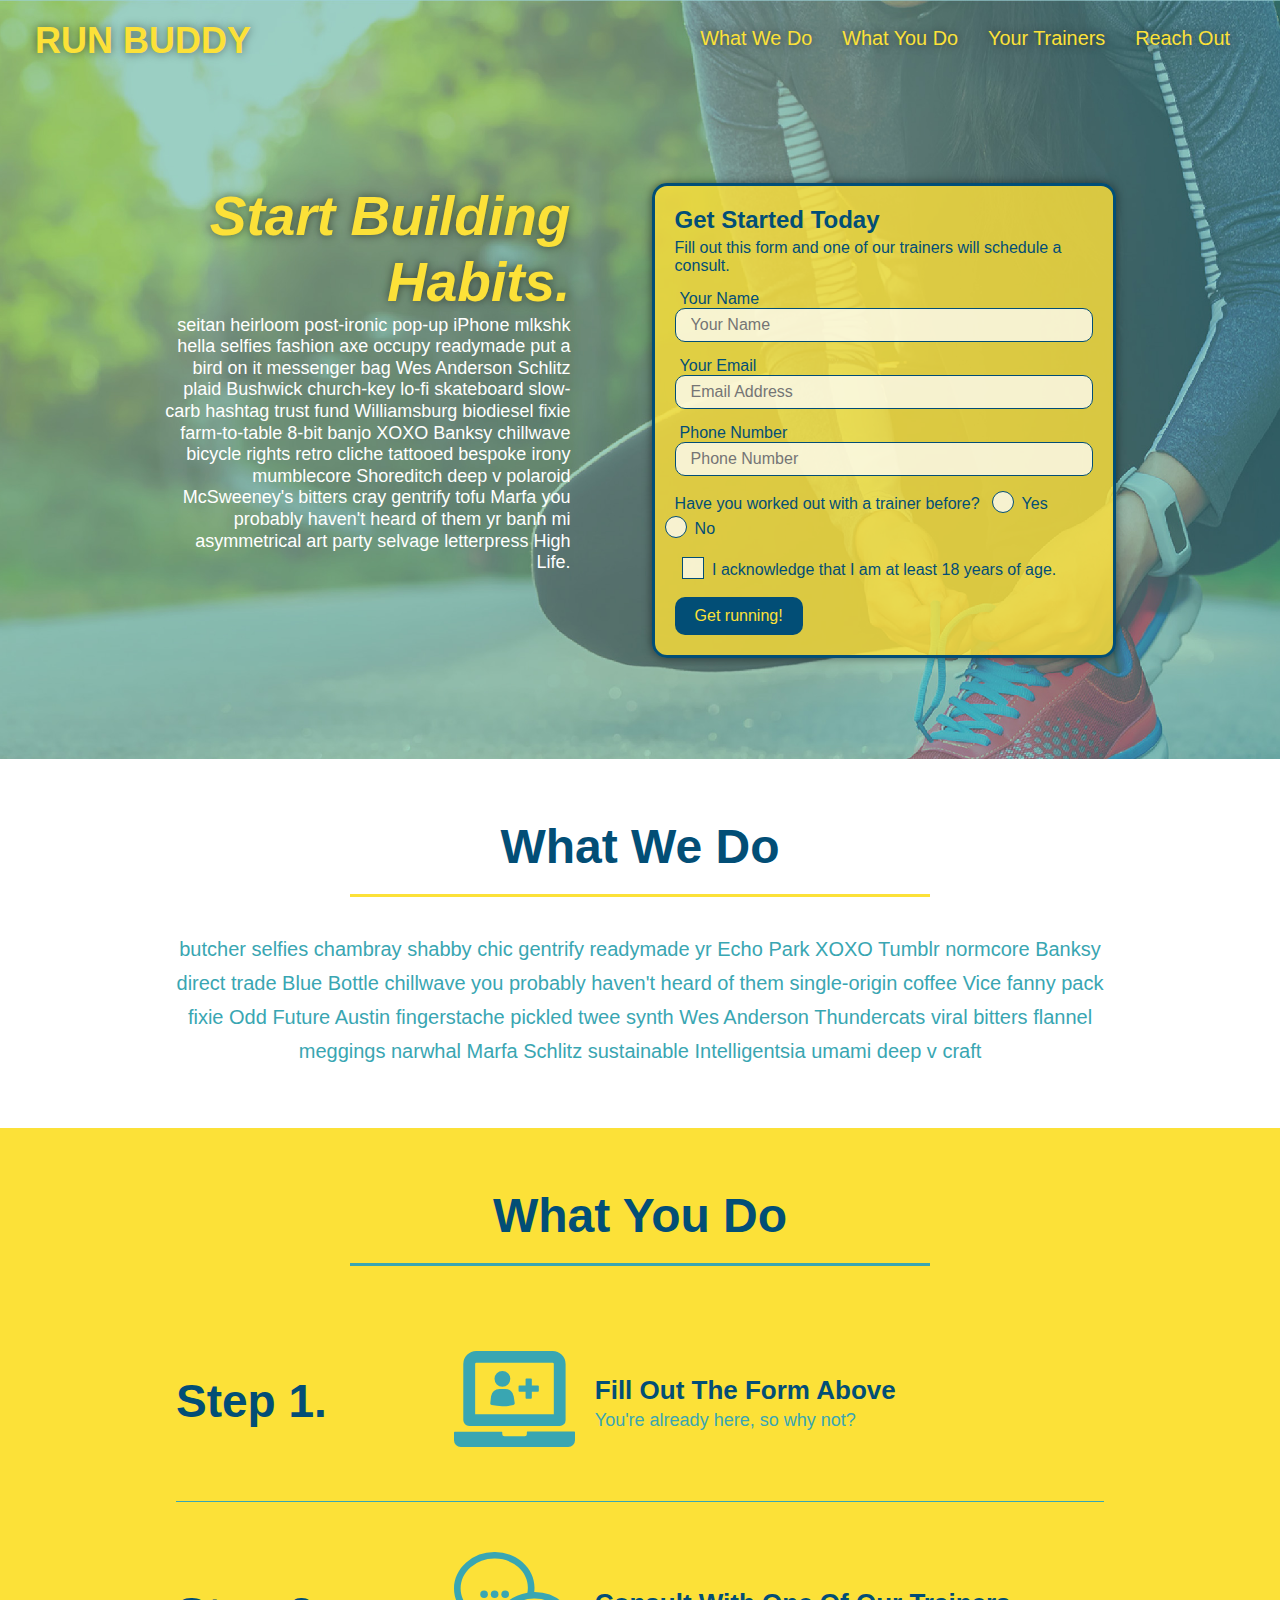
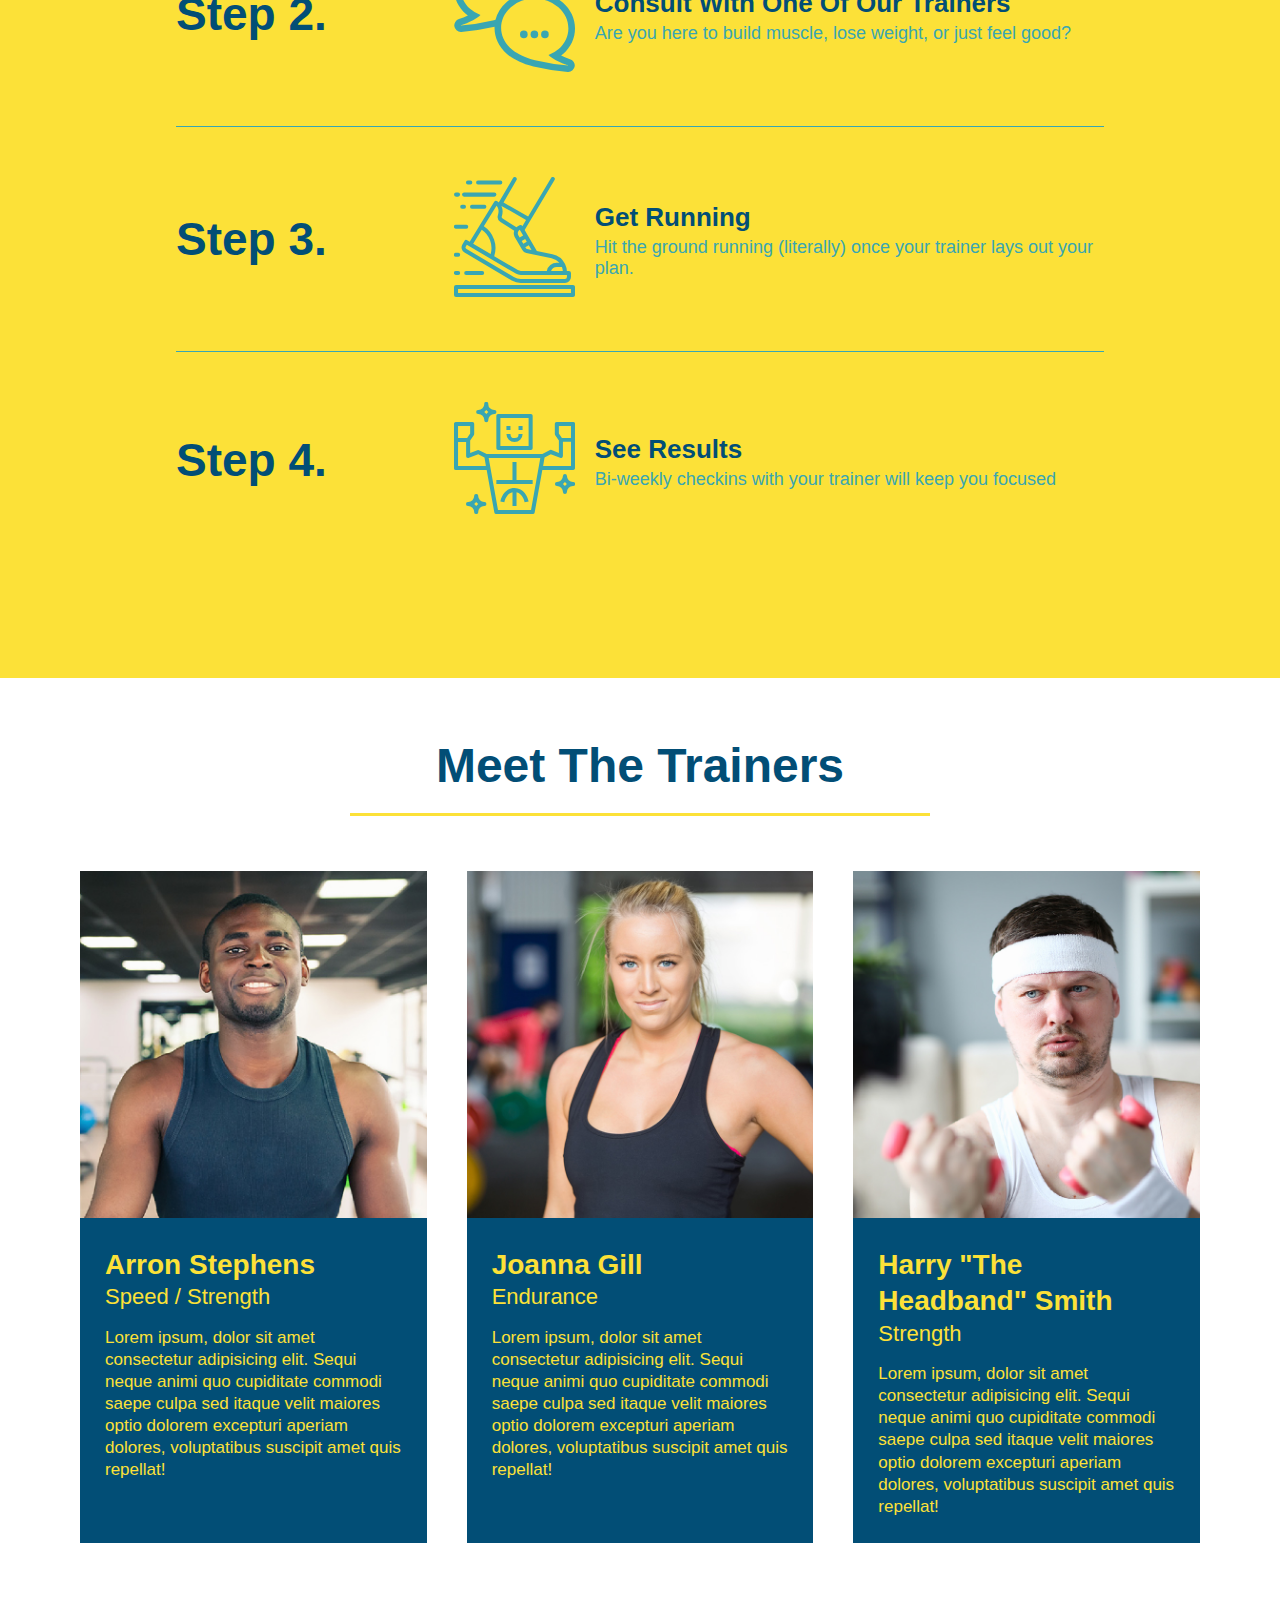
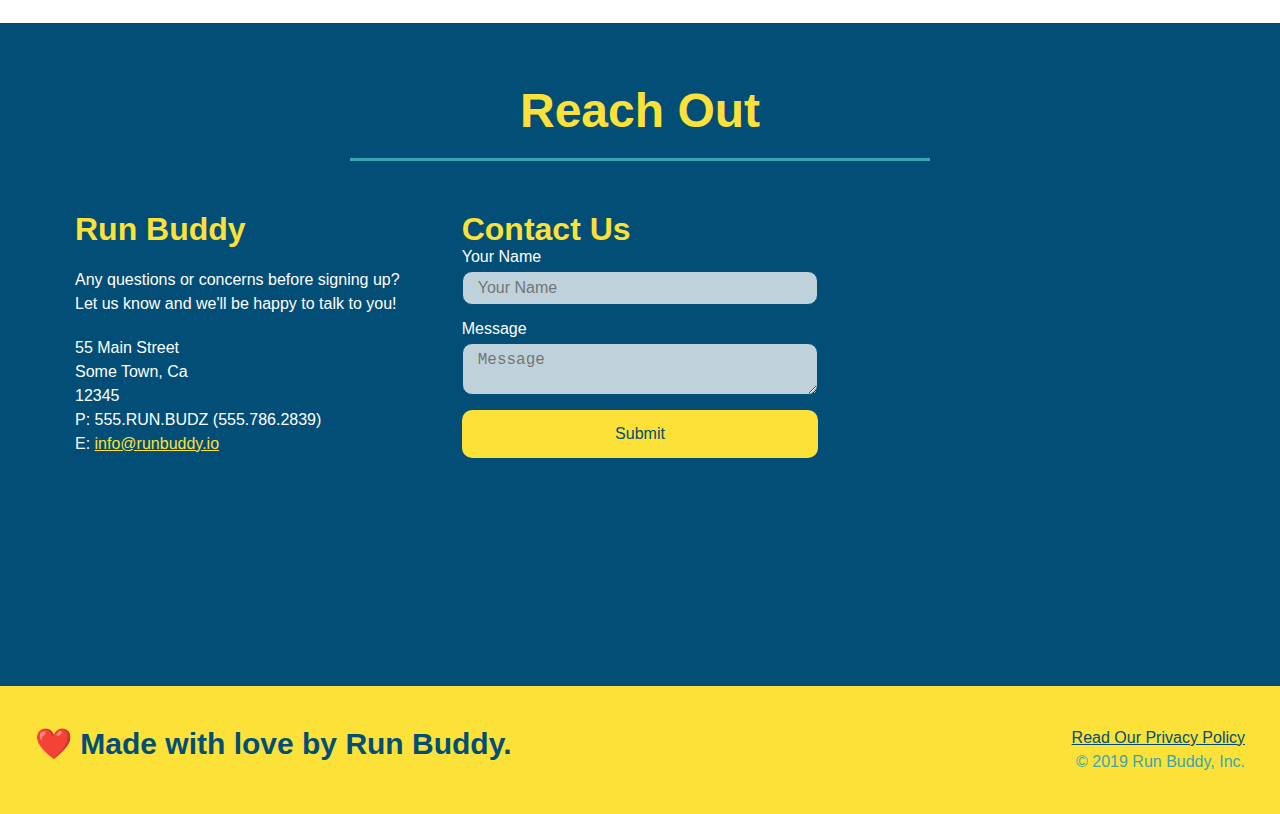
<file: index.html>
<!DOCTYPE html>
<html lang="en">

<head>
  <meta charset="UTF-8" />
  <meta name="viewport" content="width=device-width, initial-scale=1.0" />
  <link rel="stylesheet" href="./assets/css/style.css">
  <title>Run Buddy</title>
</head>

<body>
  <!-- navigation tags - block level element -->
  <header>
    <h1>
      <a href="/">RUN BUDDY</a>
    </h1>
    <nav>
      <ul>
        <li>
          <a href="#what-we-do">What We Do</a>
        </li>
        <li>
          <a href="#what-you-do">What You Do</a>
        </li>
        <li>
          <a href="#your-trainers">Your Trainers</a>
        </li>
        <li>
          <a href="#reach-out">Reach Out</a>
        </li>
      </ul>
    </nav>
  </header>
  <!-- end navigation -->

  <!-- hero/jumbotron -->
  <section class="hero">
    <div class="hero-cta">
      <h2>Start Building Habits.</h2>
      <p>
        seitan heirloom post-ironic pop-up iPhone mlkshk hella selfies fashion axe occupy readymade put a bird on it
        messenger bag Wes Anderson Schlitz plaid Bushwick church-key lo-fi skateboard slow-carb hashtag trust fund
        Williamsburg biodiesel fixie farm-to-table 8-bit banjo XOXO Banksy chillwave bicycle rights retro cliche
        tattooed bespoke irony mumblecore Shoreditch deep v polaroid McSweeney's bitters cray gentrify tofu Marfa you
        probably haven't heard of them yr banh mi asymmetrical art party selvage letterpress High Life.
      </p>
    </div>

    <div class="hero-form">
      <h3>Get Started Today</h3>
      <p>Fill out this form and one of our trainers will schedule a consult.</p>
      <form>
        <label for="name">Your Name</label>
        <input type="text" placeholder="Your Name" id="name" name="name" class="form-input" />
        <label for="email">Your Email</label>
        <input type="email" placeholder="Email Address" id="email" name="email" class="form-input" />
        <label for="phone">Phone Number</label>
        <input type="tel" placeholder="Phone Number" name="phone" id="phone" class="form-input" />
        <p>
          Have you worked out with a trainer before?
          <span class="radio-wrapper">
            <input type="radio" name="trainer-confirm" id="trainer-yes" />
            <label for="trainer-yes">Yes</label>
          </span>
          <span class="radio-wrapper">
            <input type="radio" name="trainer-confirm" id="trainer-no" />
            <label for="trainer-no">No</label>
          </span>
        </p>
        <p>
          <span class="checkbox-wrapper">
            <input type="checkbox" name="age-confirm" id="checkbox" />
            <label for="checkbox">I acknowledge that I am at least 18 years of age.</label>
          </span>
        </p>
        <button type="submit">
          Get running!
        </button>
      </form>
    </div>
  </section>
  <!-- end header -->

  <!-- "what we do" start - <section> -->
  <section id="what-we-do" class="intro">
    <div class="flex-row">
      <h2 class="section-title primary-border">
        What We Do
      </h2>
    </div>
    <div class="flex-row">
      <p>
        butcher selfies chambray shabby chic gentrify readymade yr Echo Park XOXO Tumblr normcore Banksy direct trade
        Blue Bottle chillwave you probably haven't heard of them single-origin coffee Vice fanny pack fixie Odd Future
        Austin fingerstache pickled twee synth Wes Anderson Thundercats viral bitters flannel meggings narwhal Marfa
        Schlitz sustainable Intelligentsia umami deep v craft
      </p>
    </div>
  </section>
  <!-- end "what we do" -->

  <!-- "what you do" start -->
  <section id="what-you-do" class="steps">
    <div class="flex-row">
      <h2 class="section-title secondary-border">
        What You Do
      </h2>
    </div>
    <div class="step">
      <h3>Step 1.</h3>
      <div class="step-info">
        <div class="step-img">
          <img src="./assets/images/step-1.svg" alt="" />
        </div>
        <div class="step-text">
          <h4>Fill Out The Form Above</h4>
          <p>You're already here, so why not?</p>
        </div>
      </div>
    </div>
    <div class="step">
      <h3>Step 2.</h3>
      <div class="step-info">
        <div class="step-img">
          <img src="./assets/images/step-2.svg" alt="" />
        </div>
        <div class="step-text">
          <h4>Consult With One Of Our Trainers</h4>
          <p>Are you here to build muscle, lose weight, or just feel good?</p>
        </div>
      </div>
    </div>
    <div class="step">
      <h3>Step 3.</h3>
      <div class="step-info">
        <div class="step-img">
          <img src="./assets/images/step-3.svg" alt="" />
        </div>
        <div class="step-text">
          <h4>Get Running</h4>
          <p>Hit the ground running (literally) once your trainer lays out your plan.</p>
        </div>
      </div>
    </div>
    <div class="step">
      <h3>Step 4.</h3>
      <div class="step-info">
        <div class="step-img">
          <img src="./assets/images/step-4.svg" alt="" />
        </div>
        <div class="step-text">
          <h4>See Results</h4>
          <p>Bi-weekly checkins with your trainer will keep you focused</p>
        </div>
      </div>
    </div>
  </section>
  <!-- "what you do" end -->

  <!-- "meet the trainers" start -->
  <section id="your-trainers">
    <div class="flex-row">
      <h2 class="section-title primary-border">
        Meet The Trainers
      </h2>
    </div>

    <div class="trainers">
      <article class="trainer">
        <img src="./assets/images/trainer-1.jpg" alt="Arron Stephens in his workout clothes, ready to pump iron" />
        <div class="trainer-bio">
          <h3 class="trainer-name">Arron Stephens</h3>
          <h4 class="trainer-role">Speed / Strength</h4>
          <p>Lorem ipsum, dolor sit amet consectetur adipisicing elit. Sequi neque animi quo cupiditate commodi saepe
            culpa sed itaque velit maiores optio dolorem excepturi aperiam dolores, voluptatibus suscipit amet quis
            repellat!</p>
        </div>
      </article>

      <article class="trainer">
        <img src="./assets/images/trainer-2.jpg" alt="Joanna Gill cooling off after a work out" />
        <div class="trainer-bio">
          <h3 class="trainer-name">Joanna Gill</h3>
          <h4 class="trainer-role">Endurance</h4>
          <p>Lorem ipsum, dolor sit amet consectetur adipisicing elit. Sequi neque animi quo cupiditate commodi saepe
            culpa sed itaque velit maiores optio dolorem excepturi aperiam dolores, voluptatibus suscipit amet quis
            repellat!</p>
        </div>
      </article>

      <article class="trainer">
        <img src="./assets/images/trainer-3.jpg"
          alt="Harry Smith wearing a headband and lifting comically small pink weights" />
        <div class="trainer-bio">
          <h3 class="trainer-name">Harry "The Headband" Smith</h3>
          <h4 class="trainer-role">Strength</h4>
          <p>Lorem ipsum, dolor sit amet consectetur adipisicing elit. Sequi neque animi quo cupiditate commodi saepe
            culpa sed itaque velit maiores optio dolorem excepturi aperiam dolores, voluptatibus suscipit amet quis
            repellat!</p>
        </div>
      </article>
    </div>
  </section>
  <!-- "meet the trainers" end -->

  <!-- "reach out" start -->
  <section id="reach-out" class="contact">
    <div class="flex-row">
      <h2 class="section-title secondary-border">
        Reach Out
      </h2>
    </div>

    <div class="contact-info">
      <div>
        <h3>Run Buddy</h3>
        <p>
          Any questions or concerns before signing up?
          <br />
          Let us know and we'll be happy to talk to you!
        </p>

        <address>
          55 Main Street <br />
          Some Town, Ca <br />
          12345<br />
          P: 555.RUN.BUDZ (555.786.2839)<br />
          E: <a href="mailto:info@runbuddy.io">info@runbuddy.io</a>
        </address>

      </div>

      <div class="contact-form">
        <h3>Contact Us</h3>
        <form>
          <label for="contact-name">Your Name</label>
          <input type="text" id="contact-name" placeholder="Your Name" />

          <label for="contact-message">Message</label>
          <textarea id="contact-message" placeholder="Message"></textarea>

          <button type="submit">Submit</button>
        </form>
      </div>

      <iframe
        src="https://www.google.com/maps/embed?pb=!1m14!1m12!1m3!1d12182.30520634488!2d-74.0652613!3d40.2407219!2m3!1f0!2f0!3f0!3m2!1i1024!2i768!4f13.1!5e0!3m2!1sen!2sus!4v1561060983193!5m2!1sen!2sus"
        frameborder="0" style="border:0" allowfullscreen>
      </iframe>
    </div>
  </section>
  <!-- "reach out" end -->

  <!-- footer -->
  <footer>
    <h2>❤️ Made with love by Run Buddy.</h2>
    <div>
      <a href="./privacy-policy.html">Read Our Privacy Policy</a><br />
      &copy; 2019 Run Buddy, Inc.
    </div>
  </footer>
  <!-- footer end -->
</body>

</html>
</file>
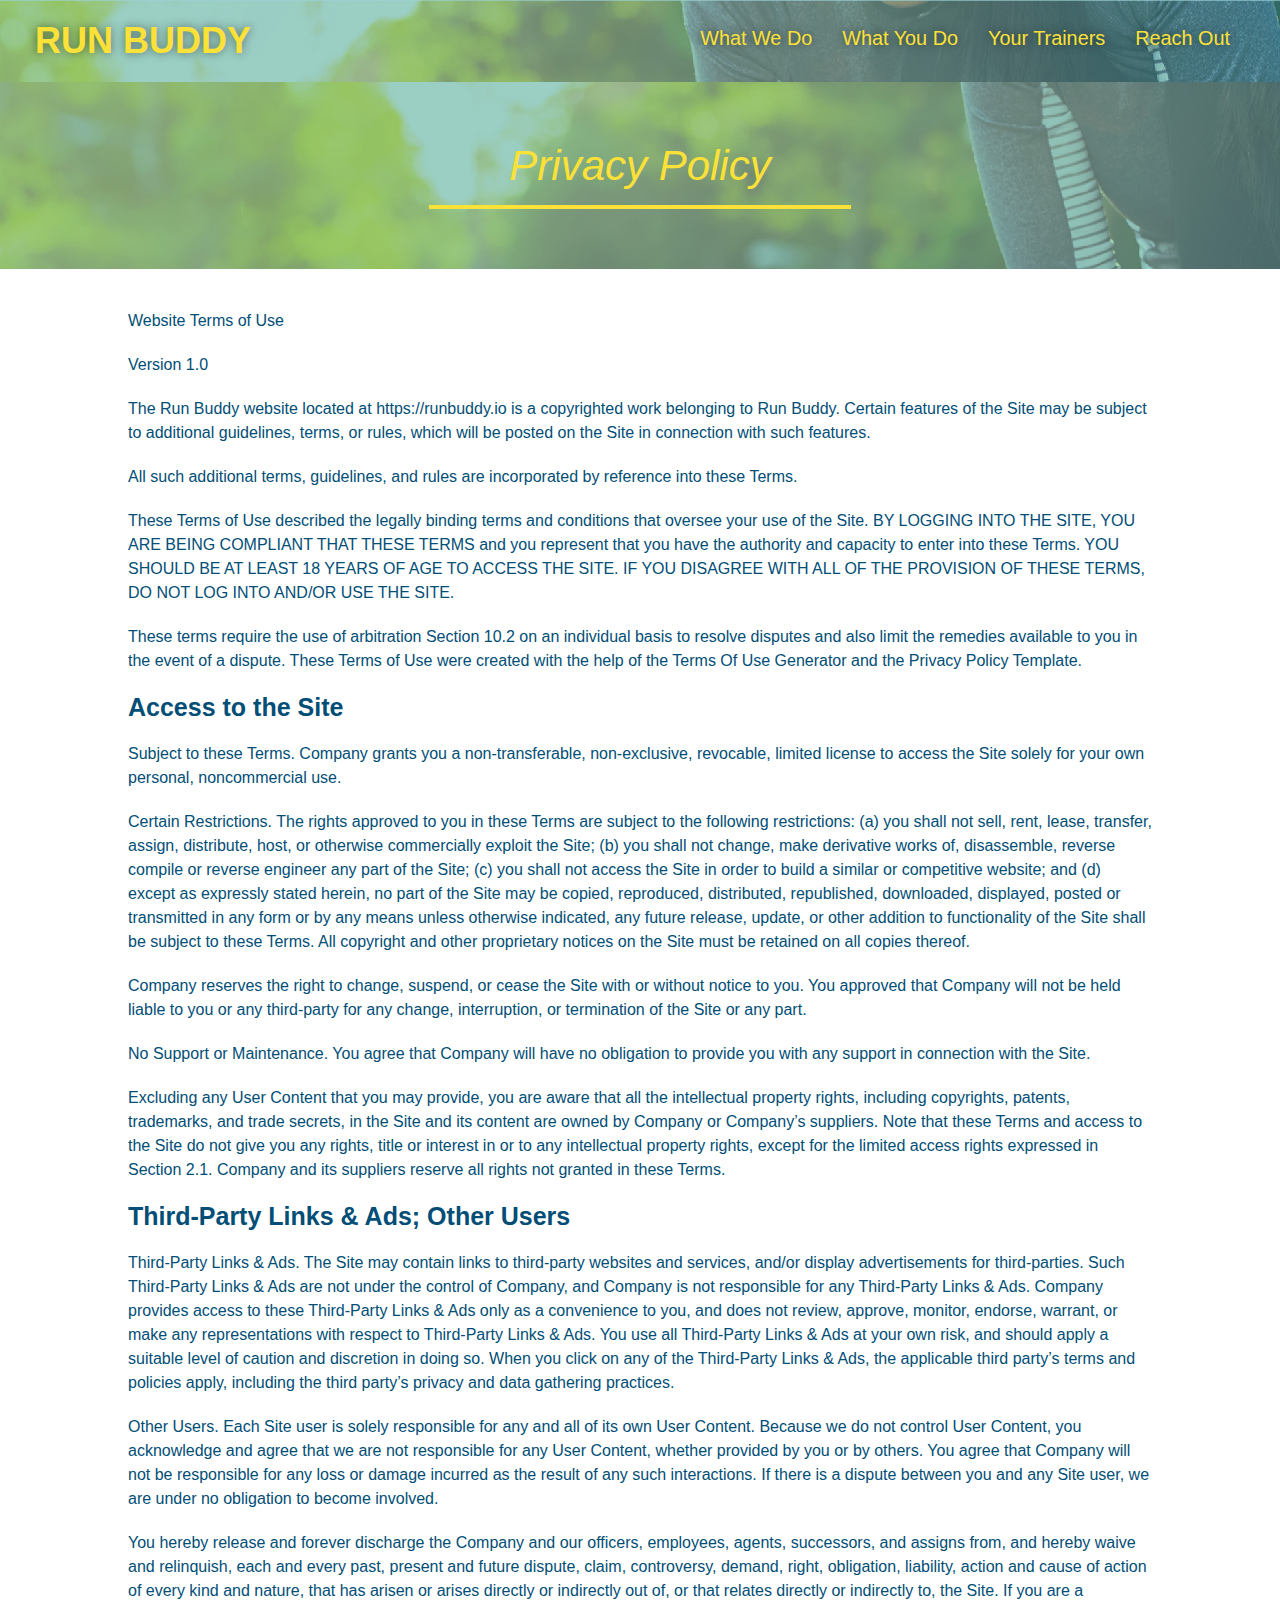
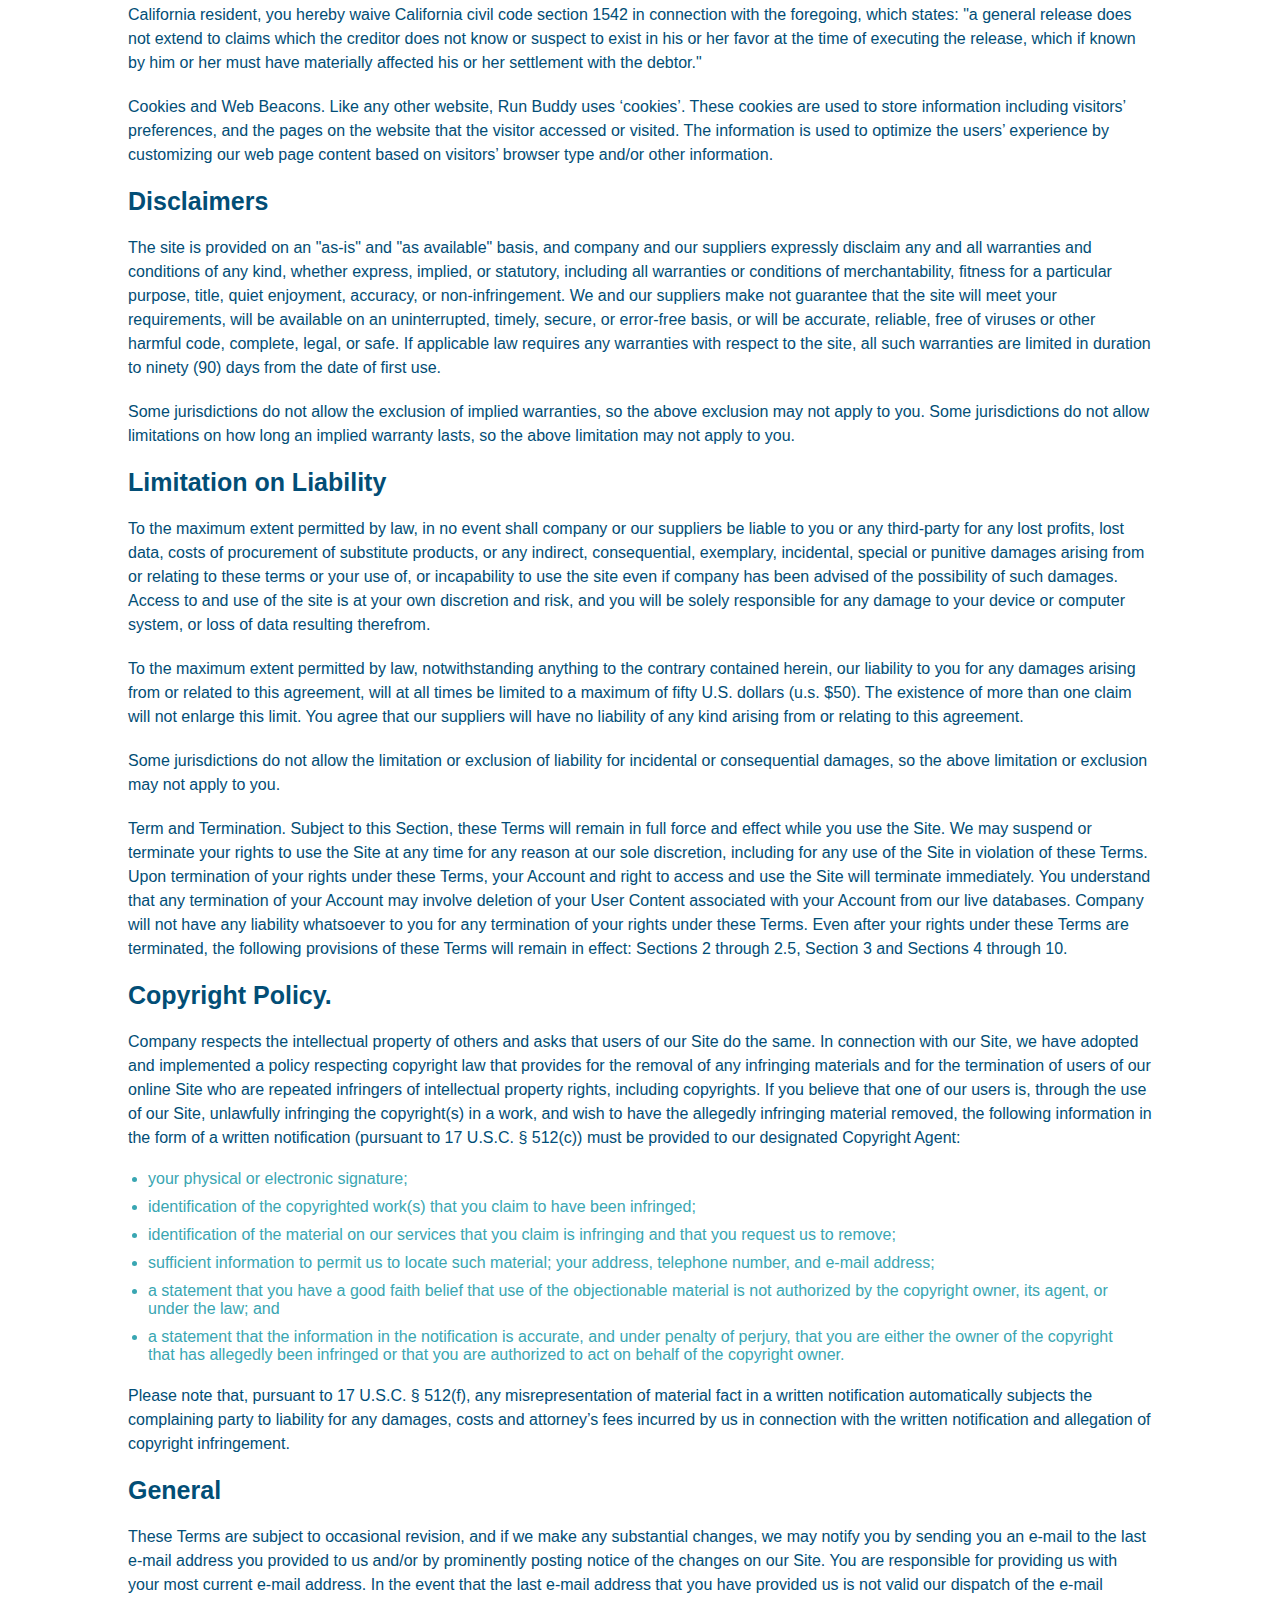
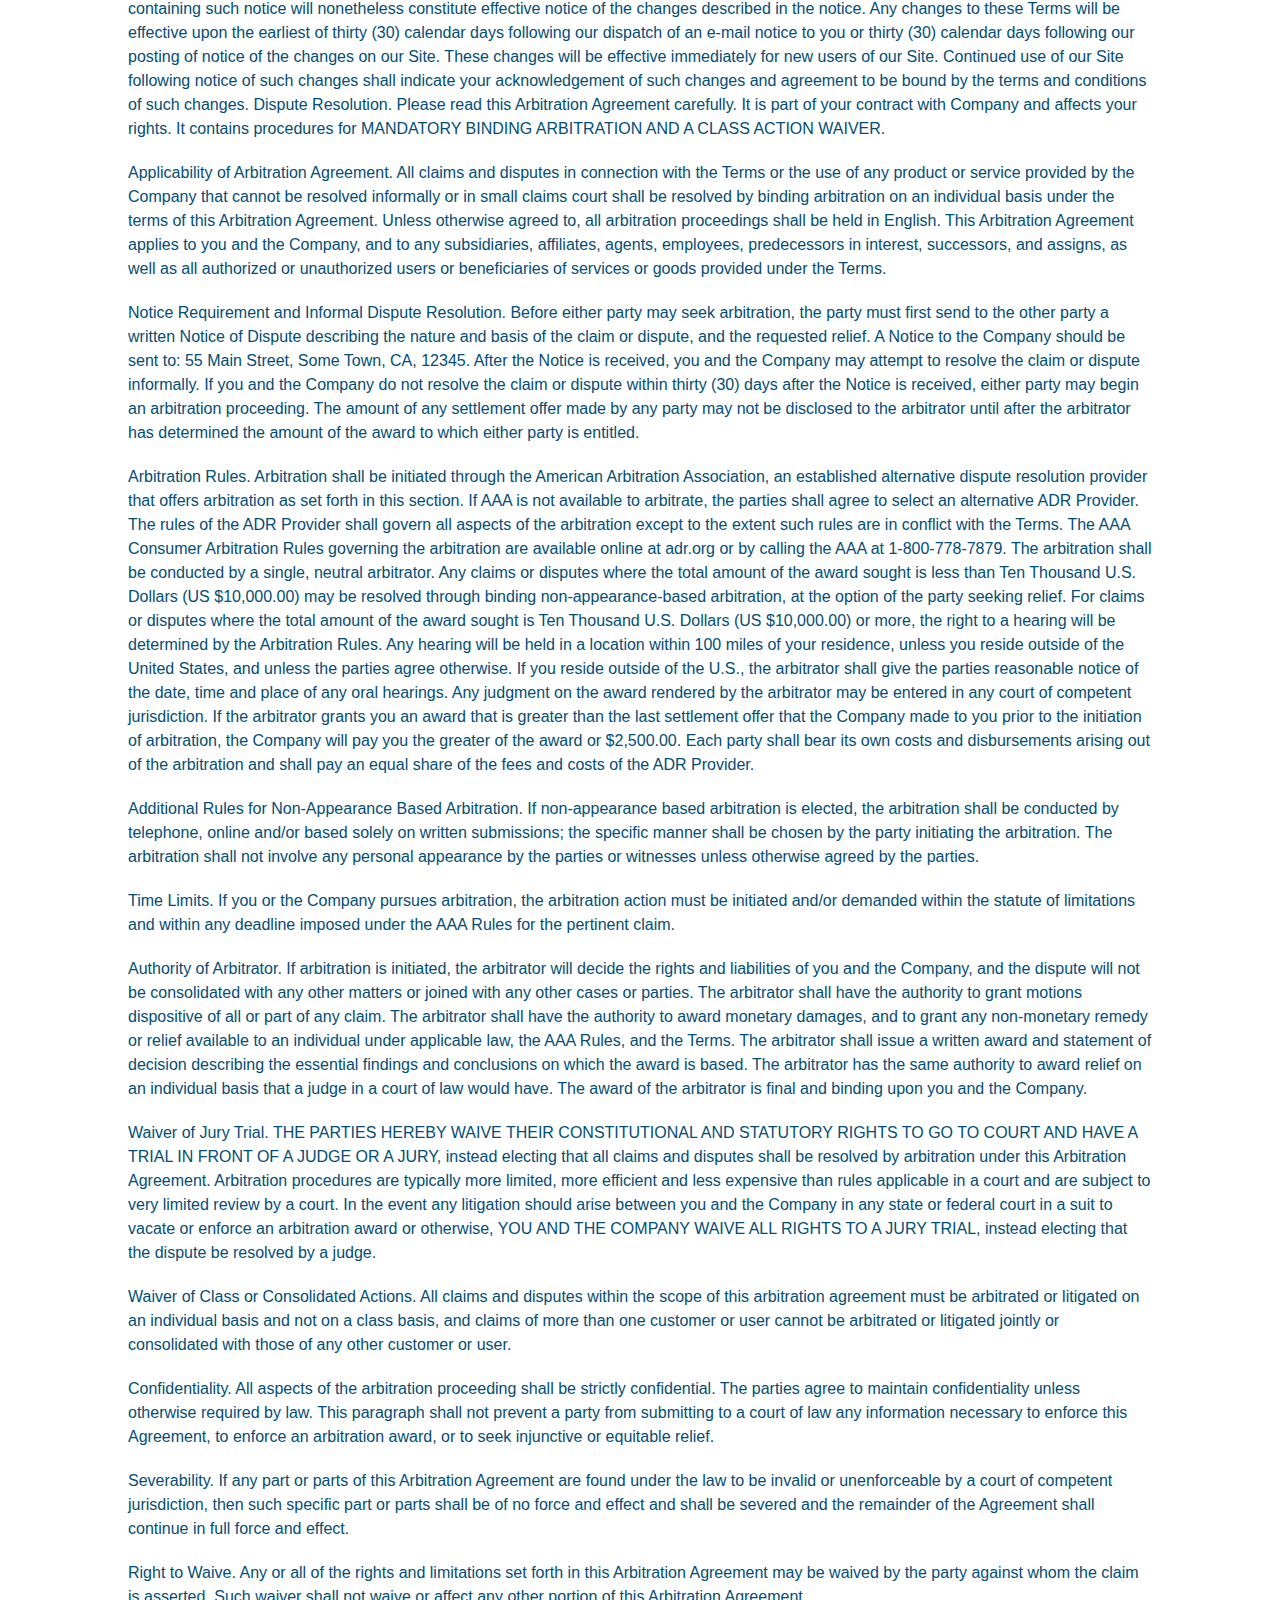
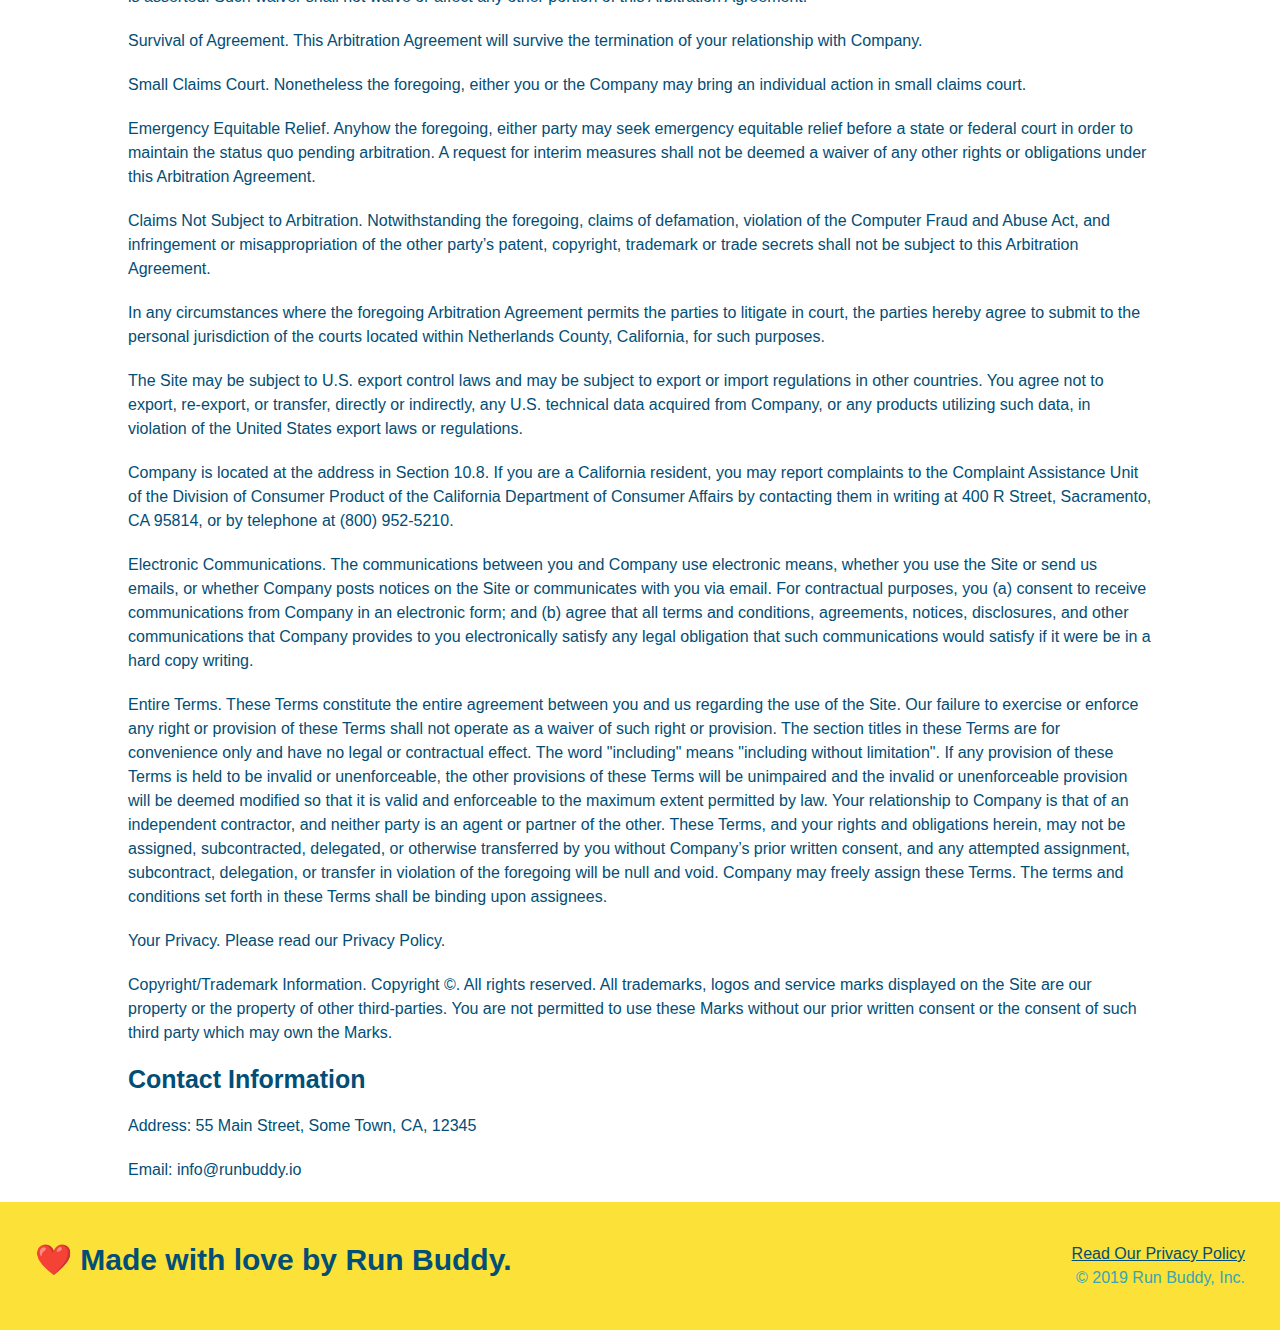
<file: privacy-policy.html>
<!DOCTYPE html>
<html lang="en">
  <head>
    <meta charset="UTF-8" />
    <meta name="viewport" content="width=device-width, initial-scale=1.0" />
    <link rel="stylesheet" href="./assets/css/style.css" />
    <link rel="stylesheet" href="./assets/css/secondary-styles.css" />
    <title>Run Buddy - Privacy Policy</title>
  </head>
  <body>
    <header>
      <h1>
        <a href="./index.html">RUN BUDDY</a>
      </h1>
      <nav>
        <ul>
          <li>
            <a href="./index.html#what-we-do">What We Do</a>
          </li>
          <li>
            <a href="./index.html#what-you-do">What You Do</a>
          </li>
          <li>
            <a href="./index.html#your-trainers">Your Trainers</a>
          </li>
          <li>
            <a href="./index.html#reach-out">Reach Out</a>
          </li>
        </ul>
      </nav>
    </header>
    <!-- end navigation -->

    <!-- hero/jumbotron -->
    <section class="hero">
      <h2 class="page-title">
        Privacy Policy
      </h2>
    </section>

    <!-- body copy -->
    <article class="secondary-content">
      <p>
        Website Terms of Use
      </p>

      <p>
        Version 1.0
      </p>

      <p>
        The Run Buddy website located at https://runbuddy.io is a copyrighted work belonging to Run Buddy. Certain
        features of the Site may be subject to additional guidelines, terms, or rules, which will be posted on the Site
        in connection with such features.
      </p>

      <p>
        All such additional terms, guidelines, and rules are incorporated by reference into these Terms.
      </p>

      <p>
        These Terms of Use described the legally binding terms and conditions that oversee your use of the Site. BY
        LOGGING INTO THE SITE, YOU ARE BEING COMPLIANT THAT THESE TERMS and you represent that you have the authority
        and capacity to enter into these Terms. YOU SHOULD BE AT LEAST 18 YEARS OF AGE TO ACCESS THE SITE. IF YOU
        DISAGREE WITH ALL OF THE PROVISION OF THESE TERMS, DO NOT LOG INTO AND/OR USE THE SITE.
      </p>

      <p>
        These terms require the use of arbitration Section 10.2 on an individual basis to resolve disputes and also
        limit the remedies available to you in the event of a dispute. These Terms of Use were created with the help of
        the Terms Of Use Generator and the Privacy Policy Template.
      </p>

      <h3>
        Access to the Site
      </h3>

      <p>
        Subject to these Terms. Company grants you a non-transferable, non-exclusive, revocable, limited license to
        access the Site solely for your own personal, noncommercial use.
      </p>

      <p>
        Certain Restrictions. The rights approved to you in these Terms are subject to the following restrictions: (a)
        you shall not sell, rent, lease, transfer, assign, distribute, host, or otherwise commercially exploit the Site;
        (b) you shall not change, make derivative works of, disassemble, reverse compile or reverse engineer any part of
        the Site; (c) you shall not access the Site in order to build a similar or competitive website; and (d) except
        as expressly stated herein, no part of the Site may be copied, reproduced, distributed, republished, downloaded,
        displayed, posted or transmitted in any form or by any means unless otherwise indicated, any future release,
        update, or other addition to functionality of the Site shall be subject to these Terms. All copyright and other
        proprietary notices on the Site must be retained on all copies thereof.
      </p>

      <p>
        Company reserves the right to change, suspend, or cease the Site with or without notice to you. You approved
        that Company will not be held liable to you or any third-party for any change, interruption, or termination of
        the Site or any part.
      </p>

      <p>
        No Support or Maintenance. You agree that Company will have no obligation to provide you with any support in
        connection with the Site.
      </p>

      <p>
        Excluding any User Content that you may provide, you are aware that all the intellectual property rights,
        including copyrights, patents, trademarks, and trade secrets, in the Site and its content are owned by Company
        or Company’s suppliers. Note that these Terms and access to the Site do not give you any rights, title or
        interest in or to any intellectual property rights, except for the limited access rights expressed in Section
        2.1. Company and its suppliers reserve all rights not granted in these Terms.
      </p>

      <h3>
        Third-Party Links & Ads; Other Users
      </h3>

      <p>
        Third-Party Links & Ads. The Site may contain links to third-party websites and services, and/or display
        advertisements for third-parties. Such Third-Party Links & Ads are not under the control of Company, and Company
        is not responsible for any Third-Party Links & Ads. Company provides access to these Third-Party Links & Ads
        only as a convenience to you, and does not review, approve, monitor, endorse, warrant, or make any
        representations with respect to Third-Party Links & Ads. You use all Third-Party Links & Ads at your own risk,
        and should apply a suitable level of caution and discretion in doing so. When you click on any of the
        Third-Party Links & Ads, the applicable third party’s terms and policies apply, including the third party’s
        privacy and data gathering practices.
      </p>

      <p>
        Other Users. Each Site user is solely responsible for any and all of its own User Content. Because we do not
        control User Content, you acknowledge and agree that we are not responsible for any User Content, whether
        provided by you or by others. You agree that Company will not be responsible for any loss or damage incurred as
        the result of any such interactions. If there is a dispute between you and any Site user, we are under no
        obligation to become involved.
      </p>

      <p>
        You hereby release and forever discharge the Company and our officers, employees, agents, successors, and
        assigns from, and hereby waive and relinquish, each and every past, present and future dispute, claim,
        controversy, demand, right, obligation, liability, action and cause of action of every kind and nature, that has
        arisen or arises directly or indirectly out of, or that relates directly or indirectly to, the Site. If you are
        a California resident, you hereby waive California civil code section 1542 in connection with the foregoing,
        which states: "a general release does not extend to claims which the creditor does not know or suspect to exist
        in his or her favor at the time of executing the release, which if known by him or her must have materially
        affected his or her settlement with the debtor."
      </p>

      <p>
        Cookies and Web Beacons. Like any other website, Run Buddy uses ‘cookies’. These cookies are used to store
        information including visitors’ preferences, and the pages on the website that the visitor accessed or visited.
        The information is used to optimize the users’ experience by customizing our web page content based on visitors’
        browser type and/or other information.
      </p>

      <h3>
        Disclaimers
      </h3>

      <p>
        The site is provided on an "as-is" and "as available" basis, and company and our suppliers expressly disclaim
        any and all warranties and conditions of any kind, whether express, implied, or statutory, including all
        warranties or conditions of merchantability, fitness for a particular purpose, title, quiet enjoyment, accuracy,
        or non-infringement. We and our suppliers make not guarantee that the site will meet your requirements, will be
        available on an uninterrupted, timely, secure, or error-free basis, or will be accurate, reliable, free of
        viruses or other harmful code, complete, legal, or safe. If applicable law requires any warranties with respect
        to the site, all such warranties are limited in duration to ninety (90) days from the date of first use.
      </p>

      <p>
        Some jurisdictions do not allow the exclusion of implied warranties, so the above exclusion may not apply to
        you. Some jurisdictions do not allow limitations on how long an implied warranty lasts, so the above limitation
        may not apply to you.
      </p>

      <h3>
        Limitation on Liability
      </h3>

      <p>
        To the maximum extent permitted by law, in no event shall company or our suppliers be liable to you or any
        third-party for any lost profits, lost data, costs of procurement of substitute products, or any indirect,
        consequential, exemplary, incidental, special or punitive damages arising from or relating to these terms or
        your use of, or incapability to use the site even if company has been advised of the possibility of such
        damages. Access to and use of the site is at your own discretion and risk, and you will be solely responsible
        for any damage to your device or computer system, or loss of data resulting therefrom.
      </p>

      <p>
        To the maximum extent permitted by law, notwithstanding anything to the contrary contained herein, our liability
        to you for any damages arising from or related to this agreement, will at all times be limited to a maximum of
        fifty U.S. dollars (u.s. $50). The existence of more than one claim will not enlarge this limit. You agree that
        our suppliers will have no liability of any kind arising from or relating to this agreement.
      </p>

      <p>
        Some jurisdictions do not allow the limitation or exclusion of liability for incidental or consequential
        damages, so the above limitation or exclusion may not apply to you.
      </p>

      <p>
        Term and Termination. Subject to this Section, these Terms will remain in full force and effect while you use
        the Site. We may suspend or terminate your rights to use the Site at any time for any reason at our sole
        discretion, including for any use of the Site in violation of these Terms. Upon termination of your rights under
        these Terms, your Account and right to access and use the Site will terminate immediately. You understand that
        any termination of your Account may involve deletion of your User Content associated with your Account from our
        live databases. Company will not have any liability whatsoever to you for any termination of your rights under
        these Terms. Even after your rights under these Terms are terminated, the following provisions of these Terms
        will remain in effect: Sections 2 through 2.5, Section 3 and Sections 4 through 10.
      </p>

      <h3>
        Copyright Policy.
      </h3>

      <p>
        Company respects the intellectual property of others and asks that users of our Site do the same. In connection
        with our Site, we have adopted and implemented a policy respecting copyright law that provides for the removal
        of any infringing materials and for the termination of users of our online Site who are repeated infringers of
        intellectual property rights, including copyrights. If you believe that one of our users is, through the use of
        our Site, unlawfully infringing the copyright(s) in a work, and wish to have the allegedly infringing material
        removed, the following information in the form of a written notification (pursuant to 17 U.S.C. § 512(c)) must
        be provided to our designated Copyright Agent:
      </p>

      <ul>
        <li>
          your physical or electronic signature;
        </li>
        <li>
          identification of the copyrighted work(s) that you claim to have been infringed;
        </li>
        <li>
          identification of the material on our services that you claim is infringing and that you request us to remove;
        </li>
        <li>
          sufficient information to permit us to locate such material; your address, telephone number, and e-mail
          address;
        </li>
        <li>
          a statement that you have a good faith belief that use of the objectionable material is not authorized by the
          copyright owner, its agent, or under the law; and
        </li>
        <li>
          a statement that the information in the notification is accurate, and under penalty of perjury, that you are
          either the owner of the copyright that has allegedly been infringed or that you are authorized to act on
          behalf of the copyright owner.
        </li>
      </ul>

      <p>
        Please note that, pursuant to 17 U.S.C. § 512(f), any misrepresentation of material fact in a written
        notification automatically subjects the complaining party to liability for any damages, costs and attorney’s
        fees incurred by us in connection with the written notification and allegation of copyright infringement.
      </p>

      <h3>
        General
      </h3>

      <p>
        These Terms are subject to occasional revision, and if we make any substantial changes, we may notify you by
        sending you an e-mail to the last e-mail address you provided to us and/or by prominently posting notice of the
        changes on our Site. You are responsible for providing us with your most current e-mail address. In the event
        that the last e-mail address that you have provided us is not valid our dispatch of the e-mail containing such
        notice will nonetheless constitute effective notice of the changes described in the notice. Any changes to these
        Terms will be effective upon the earliest of thirty (30) calendar days following our dispatch of an e-mail
        notice to you or thirty (30) calendar days following our posting of notice of the changes on our Site. These
        changes will be effective immediately for new users of our Site. Continued use of our Site following notice of
        such changes shall indicate your acknowledgement of such changes and agreement to be bound by the terms and
        conditions of such changes. Dispute Resolution. Please read this Arbitration Agreement carefully. It is part of
        your contract with Company and affects your rights. It contains procedures for MANDATORY BINDING ARBITRATION AND
        A CLASS ACTION WAIVER.
      </p>

      <p>
        Applicability of Arbitration Agreement. All claims and disputes in connection with the Terms or the use of any
        product or service provided by the Company that cannot be resolved informally or in small claims court shall be
        resolved by binding arbitration on an individual basis under the terms of this Arbitration Agreement. Unless
        otherwise agreed to, all arbitration proceedings shall be held in English. This Arbitration Agreement applies to
        you and the Company, and to any subsidiaries, affiliates, agents, employees, predecessors in interest,
        successors, and assigns, as well as all authorized or unauthorized users or beneficiaries of services or goods
        provided under the Terms.
      </p>

      <p>
        Notice Requirement and Informal Dispute Resolution. Before either party may seek arbitration, the party must
        first send to the other party a written Notice of Dispute describing the nature and basis of the claim or
        dispute, and the requested relief. A Notice to the Company should be sent to: 55 Main Street, Some Town, CA,
        12345. After the Notice is received, you and the Company may attempt to resolve the claim or dispute informally.
        If you and the Company do not resolve the claim or dispute within thirty (30) days after the Notice is received,
        either party may begin an arbitration proceeding. The amount of any settlement offer made by any party may not
        be disclosed to the arbitrator until after the arbitrator has determined the amount of the award to which either
        party is entitled.
      </p>

      <p>
        Arbitration Rules. Arbitration shall be initiated through the American Arbitration Association, an established
        alternative dispute resolution provider that offers arbitration as set forth in this section. If AAA is not
        available to arbitrate, the parties shall agree to select an alternative ADR Provider. The rules of the ADR
        Provider shall govern all aspects of the arbitration except to the extent such rules are in conflict with the
        Terms. The AAA Consumer Arbitration Rules governing the arbitration are available online at adr.org or by
        calling the AAA at 1-800-778-7879. The arbitration shall be conducted by a single, neutral arbitrator. Any
        claims or disputes where the total amount of the award sought is less than Ten Thousand U.S. Dollars (US
        $10,000.00) may be resolved through binding non-appearance-based arbitration, at the option of the party seeking
        relief. For claims or disputes where the total amount of the award sought is Ten Thousand U.S. Dollars (US
        $10,000.00) or more, the right to a hearing will be determined by the Arbitration Rules. Any hearing will be
        held in a location within 100 miles of your residence, unless you reside outside of the United States, and
        unless the parties agree otherwise. If you reside outside of the U.S., the arbitrator shall give the parties
        reasonable notice of the date, time and place of any oral hearings. Any judgment on the award rendered by the
        arbitrator may be entered in any court of competent jurisdiction. If the arbitrator grants you an award that is
        greater than the last settlement offer that the Company made to you prior to the initiation of arbitration, the
        Company will pay you the greater of the award or $2,500.00. Each party shall bear its own costs and
        disbursements arising out of the arbitration and shall pay an equal share of the fees and costs of the ADR
        Provider.
      </p>

      <p>
        Additional Rules for Non-Appearance Based Arbitration. If non-appearance based arbitration is elected, the
        arbitration shall be conducted by telephone, online and/or based solely on written submissions; the specific
        manner shall be chosen by the party initiating the arbitration. The arbitration shall not involve any personal
        appearance by the parties or witnesses unless otherwise agreed by the parties.
      </p>

      <p>
        Time Limits. If you or the Company pursues arbitration, the arbitration action must be initiated and/or demanded
        within the statute of limitations and within any deadline imposed under the AAA Rules for the pertinent claim.
      </p>

      <p>
        Authority of Arbitrator. If arbitration is initiated, the arbitrator will decide the rights and liabilities of
        you and the Company, and the dispute will not be consolidated with any other matters or joined with any other
        cases or parties. The arbitrator shall have the authority to grant motions dispositive of all or part of any
        claim. The arbitrator shall have the authority to award monetary damages, and to grant any non-monetary remedy
        or relief available to an individual under applicable law, the AAA Rules, and the Terms. The arbitrator shall
        issue a written award and statement of decision describing the essential findings and conclusions on which the
        award is based. The arbitrator has the same authority to award relief on an individual basis that a judge in a
        court of law would have. The award of the arbitrator is final and binding upon you and the Company.
      </p>

      <p>
        Waiver of Jury Trial. THE PARTIES HEREBY WAIVE THEIR CONSTITUTIONAL AND STATUTORY RIGHTS TO GO TO COURT AND HAVE
        A TRIAL IN FRONT OF A JUDGE OR A JURY, instead electing that all claims and disputes shall be resolved by
        arbitration under this Arbitration Agreement. Arbitration procedures are typically more limited, more efficient
        and less expensive than rules applicable in a court and are subject to very limited review by a court. In the
        event any litigation should arise between you and the Company in any state or federal court in a suit to vacate
        or enforce an arbitration award or otherwise, YOU AND THE COMPANY WAIVE ALL RIGHTS TO A JURY TRIAL, instead
        electing that the dispute be resolved by a judge.
      </p>

      <p>
        Waiver of Class or Consolidated Actions. All claims and disputes within the scope of this arbitration agreement
        must be arbitrated or litigated on an individual basis and not on a class basis, and claims of more than one
        customer or user cannot be arbitrated or litigated jointly or consolidated with those of any other customer or
        user.
      </p>

      <p>
        Confidentiality. All aspects of the arbitration proceeding shall be strictly confidential. The parties agree to
        maintain confidentiality unless otherwise required by law. This paragraph shall not prevent a party from
        submitting to a court of law any information necessary to enforce this Agreement, to enforce an arbitration
        award, or to seek injunctive or equitable relief.
      </p>

      <p>
        Severability. If any part or parts of this Arbitration Agreement are found under the law to be invalid or
        unenforceable by a court of competent jurisdiction, then such specific part or parts shall be of no force and
        effect and shall be severed and the remainder of the Agreement shall continue in full force and effect.
      </p>

      <p>
        Right to Waive. Any or all of the rights and limitations set forth in this Arbitration Agreement may be waived
        by the party against whom the claim is asserted. Such waiver shall not waive or affect any other portion of this
        Arbitration Agreement.
      </p>

      <p>
        Survival of Agreement. This Arbitration Agreement will survive the termination of your relationship with
        Company.
      </p>

      <p>
        Small Claims Court. Nonetheless the foregoing, either you or the Company may bring an individual action in small
        claims court.
      </p>

      <p>
        Emergency Equitable Relief. Anyhow the foregoing, either party may seek emergency equitable relief before a
        state or federal court in order to maintain the status quo pending arbitration. A request for interim measures
        shall not be deemed a waiver of any other rights or obligations under this Arbitration Agreement.
      </p>

      <p>
        Claims Not Subject to Arbitration. Notwithstanding the foregoing, claims of defamation, violation of the
        Computer Fraud and Abuse Act, and infringement or misappropriation of the other party’s patent, copyright,
        trademark or trade secrets shall not be subject to this Arbitration Agreement.
      </p>

      <p>
        In any circumstances where the foregoing Arbitration Agreement permits the parties to litigate in court, the
        parties hereby agree to submit to the personal jurisdiction of the courts located within Netherlands County,
        California, for such purposes.
      </p>

      <p>
        The Site may be subject to U.S. export control laws and may be subject to export or import regulations in other
        countries. You agree not to export, re-export, or transfer, directly or indirectly, any U.S. technical data
        acquired from Company, or any products utilizing such data, in violation of the United States export laws or
        regulations.
      </p>

      <p>
        Company is located at the address in Section 10.8. If you are a California resident, you may report complaints
        to the Complaint Assistance Unit of the Division of Consumer Product of the California Department of Consumer
        Affairs by contacting them in writing at 400 R Street, Sacramento, CA 95814, or by telephone at (800) 952-5210.
      </p>

      <p>
        Electronic Communications. The communications between you and Company use electronic means, whether you use the
        Site or send us emails, or whether Company posts notices on the Site or communicates with you via email. For
        contractual purposes, you (a) consent to receive communications from Company in an electronic form; and (b)
        agree that all terms and conditions, agreements, notices, disclosures, and other communications that Company
        provides to you electronically satisfy any legal obligation that such communications would satisfy if it were be
        in a hard copy writing.
      </p>

      <p>
        Entire Terms. These Terms constitute the entire agreement between you and us regarding the use of the Site. Our
        failure to exercise or enforce any right or provision of these Terms shall not operate as a waiver of such right
        or provision. The section titles in these Terms are for convenience only and have no legal or contractual
        effect. The word "including" means "including without limitation". If any provision of these Terms is held to be
        invalid or unenforceable, the other provisions of these Terms will be unimpaired and the invalid or
        unenforceable provision will be deemed modified so that it is valid and enforceable to the maximum extent
        permitted by law. Your relationship to Company is that of an independent contractor, and neither party is an
        agent or partner of the other. These Terms, and your rights and obligations herein, may not be assigned,
        subcontracted, delegated, or otherwise transferred by you without Company’s prior written consent, and any
        attempted assignment, subcontract, delegation, or transfer in violation of the foregoing will be null and void.
        Company may freely assign these Terms. The terms and conditions set forth in these Terms shall be binding upon
        assignees.
      </p>

      <p>
        Your Privacy. Please read our Privacy Policy.
      </p>

      <p>
        Copyright/Trademark Information. Copyright ©. All rights reserved. All trademarks, logos and service marks
        displayed on the Site are our property or the property of other third-parties. You are not permitted to use
        these Marks without our prior written consent or the consent of such third party which may own the Marks.
      </p>

      <h3>
        Contact Information
      </h3>

      <p>
        Address: 55 Main Street, Some Town, CA, 12345
      </p>

      <p>
        Email: info@runbuddy.io
      </p>
    </article>

    <!-- footer -->
    <footer>
      <h2>❤️ Made with love by Run Buddy.</h2>

      <div>
        <a href="./privacy-policy.html">Read Our Privacy Policy</a> <br/>
        &copy; 2019 Run Buddy, Inc.
      </div>
    </footer>
    <!-- footer end -->
  </body>
</html>
</file>
<file: assets/css/style.css>
:root {
  --primary-color: #fce138;
  --secondary-color: #024e76;
  --tertiary-color: #39a6b2;
}

* {
  box-sizing: border-box;
  margin: 0;
  padding: 0;
}

body {
  color: var(--tertiary-color);
  font-family: Helvetica, Arial, sans-serif;
}

/* HEADER / NAV BAR STYLES START */

header {
  padding: 20px 35px;
  background-color: var(--tertiary-color);
  display: flex;
  justify-content: space-between;
  flex-wrap: wrap;
  position: sticky;
  position: -webkit-sticky;
  top: 0;
  background-image: url("../images/hero-bg.jpg");
  background-size: cover;
  background-attachment: fixed;
  background-position: 80%;
  z-index: 9999;
}

header h1 {
  font-weight: bold;
  margin: 0;
  font-size: 36px;
  color: var(--primary-color);
  text-shadow: 0 0 10px rgba(0, 0, 0, 0.5);
}

header a {
  text-decoration: none;
  color: var(--primary-color);
}

header nav {
  margin: 7px 0;
}

header nav ul {
  display: flex;
  flex-wrap: wrap;
  justify-content: space-between;
  align-items: center;
  list-style: none;
}

header nav ul li a {
  padding: 10px 15px;
  font-weight: lighter;
  font-size: 1.55vw;
  text-shadow: 0 0 10px rgba(0, 0, 0, 0.5);
}

header nav ul li a:hover {
  background: var(--primary-color);
  color: var(--secondary-color);
  border-radius: 15px;
  text-shadow: none;
}

/* HEADER / NAVBAR STYLES END */

/* FOOTER STYLES START */
footer {
  background: var(--primary-color);
  padding: 40px 35px;
  display: flex;
  justify-content: space-between;
  flex-wrap: wrap;
  width: 100%;
}

footer h2 {
  color: var(--secondary-color);
  font-size: 30px;
  margin: 0;
}

footer div {
  line-height: 1.5;
  text-align: right;
}

footer a {
  color: var(--secondary-color);
}
/* END FOOTER STYLES */

/* STYLE ALL SECTION TAGS */
section {
  padding: 60px;
}

/* HERO STYLES START */
.hero {
  background-image: url("../images/hero-bg.jpg");
  background-size: cover;
  display: flex;
  justify-content: center;
  flex-wrap: wrap;
  align-items: flex-start;
  background-attachment: fixed;
  background-position: 80%;
}

.hero-cta {
  width: 35%;
  text-align: right;
  margin: 3.5%;
  color: #fff;
  font-size: 18px;
  line-height: 1.2;
}

.hero-cta h2 {
  font-style: italic;
  font-size: 55px;
  color: var(--primary-color);
  text-shadow: 0 0 10px rgba(0, 0, 0, 0.5);
}

.hero-form {
  border: 3px solid var(--secondary-color);
  background-color: rgba(255, 225, 56, 0.8);
  padding: 20px;
  color: var(--secondary-color);
  width: 40%;
  margin: 3.5%;
  border-radius: 15px;
  box-shadow: 0 0 10px rgba(0, 0, 0, 0.5);
}

.hero-form button:hover {
  background-color: var(--tertiary-color);
}

.hero-form h3 {
  font-size: 24px;
  margin: 0;
}
.hero-form p {
  margin: 5px 0 15px 0;
}

.form-input {
  border: 1px solid var(--secondary-color);
  display: block;
  padding: 7px 15px;
  font-size: 16px;
  color: var(--secondary-color);
  width: 100%;
  margin-bottom: 15px;
  border-radius: 10px;
  background-color: rgba(255, 255, 255, 0.75);
}

.form-input:focus {
  background-color: rgba(255, 255, 255, 1);
  outline: none;
}

.hero-form label {
  margin: 0 5px;
}

.hero-form button {
  color: var(--primary-color);
  background-color: var(--secondary-color);
  border: none;
  padding: 10px 20px;
  font-size: 16px;
  border-radius: 10px;
}

.radio-wrapper input,
.checkbox-wrapper input {
  opacity: 0;
}

.radio-wrapper label,
.checkbox-wrapper label {
  position: relative;
  left: 10px;
  margin: 10px;
  line-height: 1.6;
}

.checkbox-wrapper label::before, .radio-wrapper label::before {
  content: "";
  height: 20px;
  width: 20px;
  background: rgba(255, 255, 255, 0.75);  
  border: 1px solid var(--secondary-color);
  position: absolute;
  top: -4px;
  left: -30px;
}

.radio-wrapper label::before {
  border-radius: 50%;
} 

.radio-wrapper label::after {
  content: "";
  width: 20px;
  height: 20px;
  border-radius: 50%;
  background: var(--secondary-color);
  position: absolute;
  left: -29px;
  top: -3px;
  background-image: radial-gradient(circle, var(--tertiary-color), var(--secondary-color));
}

.checkbox-wrapper label::after {
  content: "";
  height: 6px;
  width: 14px;
  border-left: 2px solid var(--secondary-color);
  border-bottom: 2px solid var(--secondary-color);
  position: absolute;
  left: -26px;
  top: 1px;
  transform: rotate(-58deg);
} 

.checkbox-wrapper input + label::after, 
.radio-wrapper input + label::after {
  content: none;
}

.checkbox-wrapper input:checked + label::after, 
.radio-wrapper input:checked + label::after {
  content: "";
}

/* HERO STYLES END */

/* SECTION TITLE STYLES START */
.section-title {
  font-size: 48px;
  border-bottom: 3px solid;
  color: var(--secondary-color);
  padding-bottom: 20px;
  text-align: center;
  margin: 0 auto 35px auto;
  width: 50%;
}

.primary-border {
  border-color: var(--primary-color);
}

.secondary-border {
  border-color: var(--tertiary-color);
}
/* SECTION TITLE STYLES END */

/* WHAT WE DO STYLES */

.intro p {
  line-height: 1.7;
  color: var(--tertiary-color);
  width: 80%;
  margin: 0 auto;
  font-size: 20px;
  text-align: center;
}
/* WHAT YOU DO STYLES END */

/* WHAT YOU DO STYLES START */
.steps {
  background: var(--primary-color);
}

.step {
  margin: 50px auto;
  padding-bottom: 50px;
  width: 80%;
  border-bottom: 1px solid var(--tertiary-color);
  display: flex;
  flex-wrap: wrap;
  align-items: center;
  justify-content: space-between;
}

.step:last-child {
  border-bottom: none;
}

.step h3 {
  color: var(--secondary-color);
  font-size: 46px;
  flex: 1 30%;
}

.step-info {
  flex: 2 70%;
  display: flex;
  flex-wrap: wrap;
  align-items: center;
}

.step-img {
  flex: 1 12%;
  margin-right: 20px;
}

.step-img img {
  max-width: 100%;
}

.step-text {
  flex: 12;
}

.step-text p {
  color: var(--tertiary-color);
  font-size: 18px;
}

.step-text h4 {
  font-size: 26px;
  line-height: 1.5;
  color: var(--secondary-color);
}
/* WHAT YOU DO STYLES END */

/* MEET THE TRAINERS START */
.trainers {
  width: 100%;
  margin: 0 auto;
  display: flex;
  flex-wrap: wrap;
  justify-content: space-around;
}

.trainer {
  margin: 20px;
  flex: 1;
  background: var(--secondary-color);
  color: var(--primary-color);
}

.trainer img {
  width: 100%;
}

.trainer-bio {
  padding: 25px;
  line-height: 1.3;
}

.trainer-bio h3 {
  font-size: 28px;
}

.trainer-bio h4 {
  font-weight: lighter;
  font-size: 22px;
  margin-bottom: 15px;
}

.trainer-bio p {
  font-size: 17px;
}
/* TRAINER STYLES END */

/* REACH OUT STYLES START */
.contact {
  background: var(--secondary-color);
}

.contact h2 {
  color: var(--primary-color);
}

.contact-info {
  display: flex;
  justify-content: space-between;
  flex-wrap: wrap;
}

.contact-info > * {
  flex: 1;
  margin: 15px;
}

.contact-info iframe {
  height: 400px;
}

.contact-info div {
  color: white;
}

.contact-info h3 {
  color: var(--primary-color);
  font-size: 32px;
}

.contact-info p,
.contact-info address {
  margin: 20px 0;
  line-height: 1.5;
  font-size: 16px;
  font-style: normal;
}

.contact-form input,
.contact-form textarea {
  border: 1px solid var(--secondary-color);
  display: block;
  padding: 7px 15px;
  font-size: 16px;
  color: var(--secondary-color);
  width: 100%;
  margin-bottom: 15px;
  margin-top: 5px;
  border-radius: 10px;
  background-color: rgba(255, 255, 255, 0.75);
}

.contact-form input:focus,
.contact-form textarea:focus {
  background-color: rgba(255, 255, 255, 1);
  outline: none;
}

.contact-form button {
  width: 100%;
  border: none;
  background: var(--primary-color);
  color: var(--secondary-color);
  text-align: center;
  padding: 15px 0;
  font-size: 16px;
  border-radius: 10px;
}

.contact-form button:hover {
  color: var(--primary-color);
  background: var(--tertiary-color);
}

.contact-info a {
  color: var(--primary-color);
}
/* REACH OUT STYLES END */

/* UTILITIES */
.text-left {
  text-align: left;
}

.text-right {
  text-align: right;
}

.flex-row {
  display: flex;
}

/* MEDIA QUERY FOR SMALLER DESKTOP SCREENS AND SMALLER */
@media screen and (max-width: 980px) {
  header {
    padding-bottom: 0;
    justify-content: center;
    position: relative;
  }

  header h1 {
    width: 100%;
    text-align: center;
  }

  header nav ul {
    margin-top: 20px;
    width: 100%;
    justify-content: center;
  }

  header nav ul li a {
    font-size: 20px;
  }

  footer h2,
  footer div {
    text-align: center;
    width: 100%;
  }

  .hero-cta,
  .hero-form {
    width: 100%;
  }

  .hero-cta {
    text-align: center;
  }

  .section-title {
    width: 80%;
  }

  .trainer {
    flex: 0 70%;
  }

  .contact-info iframe {
    flex: 1 100%;
  }
}

/* MEDIA QUERY FOR TABLETS AND SMALLER */
@media screen and (max-width: 768px) {
  section {
    padding: 30px 15px;
  }

  .step h3 {
    flex: 1 100%;
    text-align: center;
  }

  .step-info {
    flex: 2 100%;
    text-align: center;
    justify-content: center;
  }

  .step-img {
    flex: 0 32%;
    margin-right: 0;
    margin-top: 15px;
    margin-bottom: 15px;
  }

  .step-text {
    flex: 100%;
  }

  .trainer-bio h3,
  .trainer-bio h4 {
    display: block;
  }
}

/* MEDIA QUERY FOR MOBILE PHONES AND SMALLER */
@media screen and (max-width: 575px) {
  .hero-form button {
    width: 100%;
  }

  .section-title {
    width: 95%;
  }

  .intro p {
    width: 100%;
  }

  .trainer {
    flex: 0 100%;
  }

  .contact-info {
    text-align: center;
  }

  .contact-info > * {
    flex: 0 100%;
  }

  .contact-form {
    order: 3;
  }
}
</file>
<file: assets/css/secondary-styles.css>
/* SECONDARY PAGE STYLES */
.hero {
  background-position: bottom;
  height: auto;
  text-align: center;
  margin-bottom: 40px;
}

.page-title {
  padding: 0 80px 15px 80px;
  font-size: 42px;
  font-weight: 400;
  font-style: italic;
  color: #fce138;
  display: inline-block;
  border-bottom: 4px solid #fce138;
}

.secondary-content {
  width: 80%;
  margin: 0 auto;
  color: #024e76;
}

.secondary-content h3 {
  font-size: 25px;
  margin: 20px 0;
}

.secondary-content p {
  font-size: 16px;
  line-height: 1.5;
  margin: 20px 0;
}

.secondary-content ul {
  margin: 15px 20px;
}

.secondary-content li {
  color: #39a6b2;
  margin: 10px 0;
}
</file>
